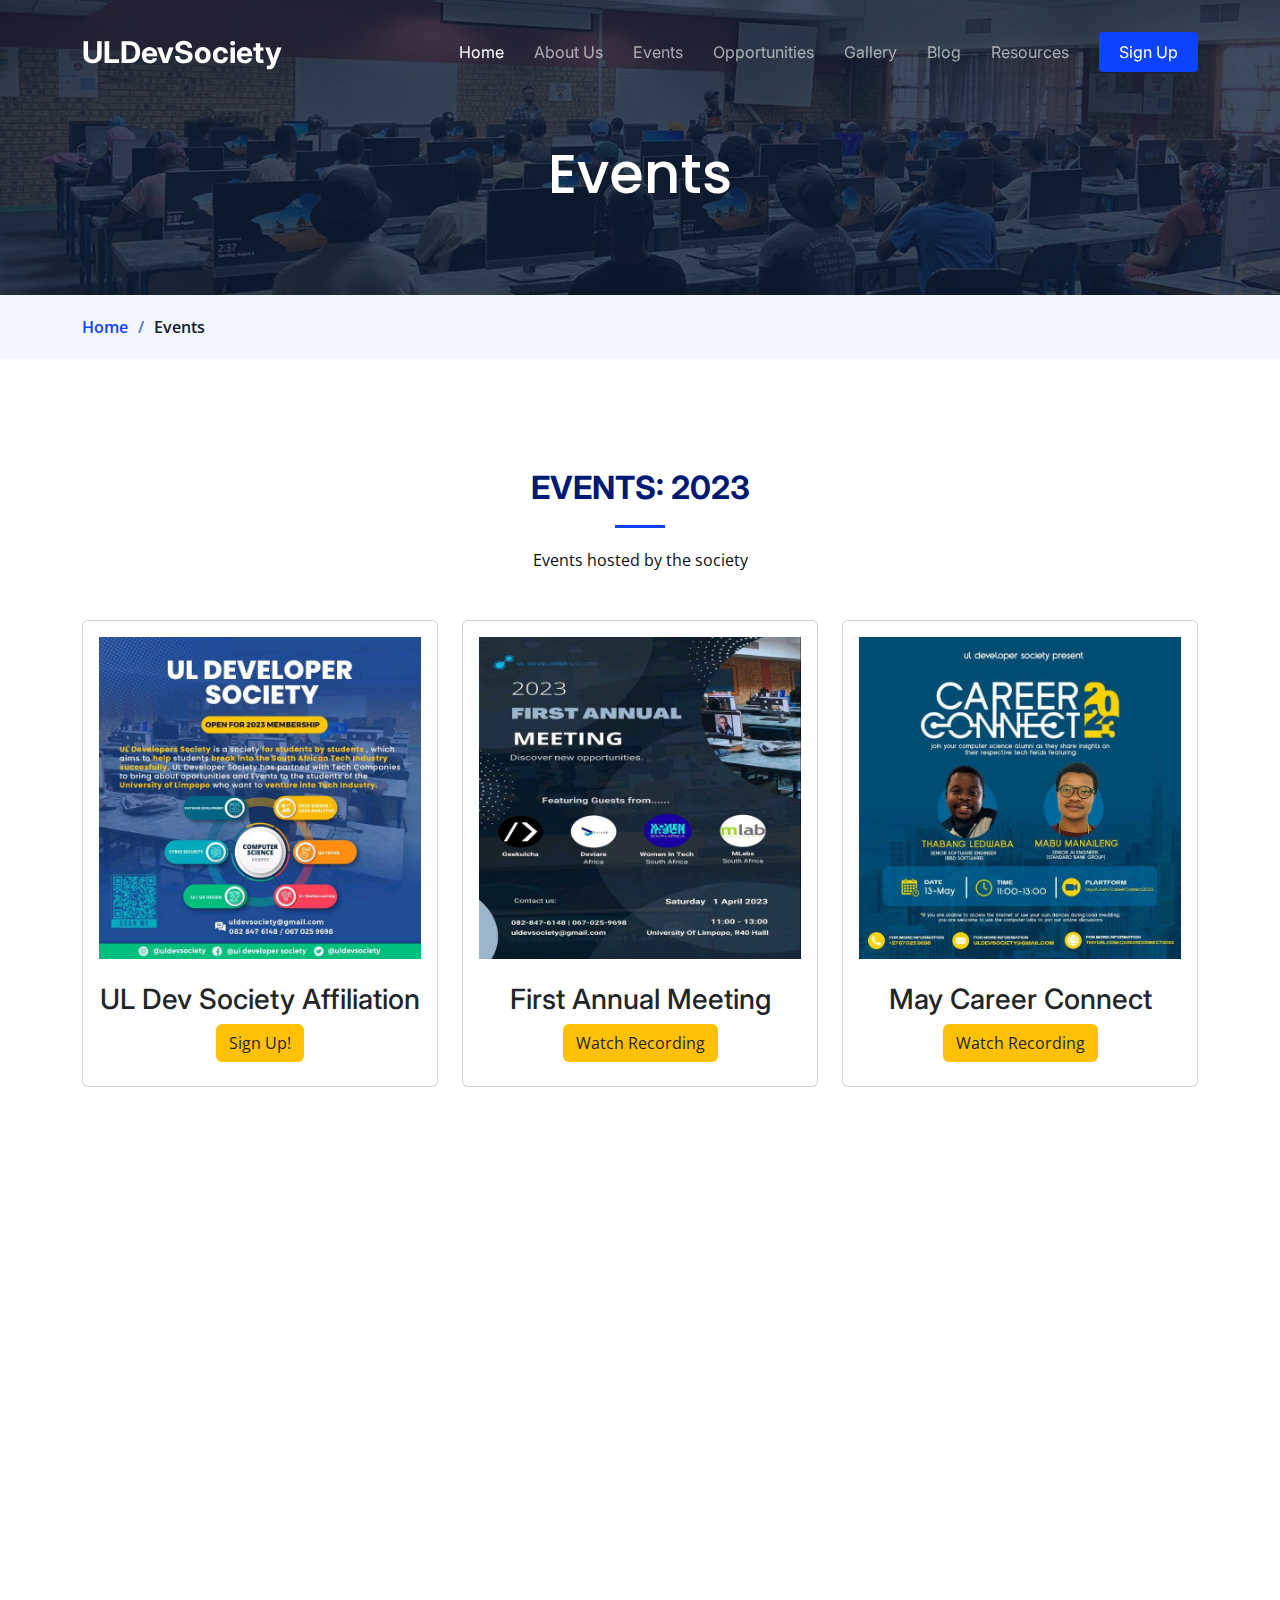
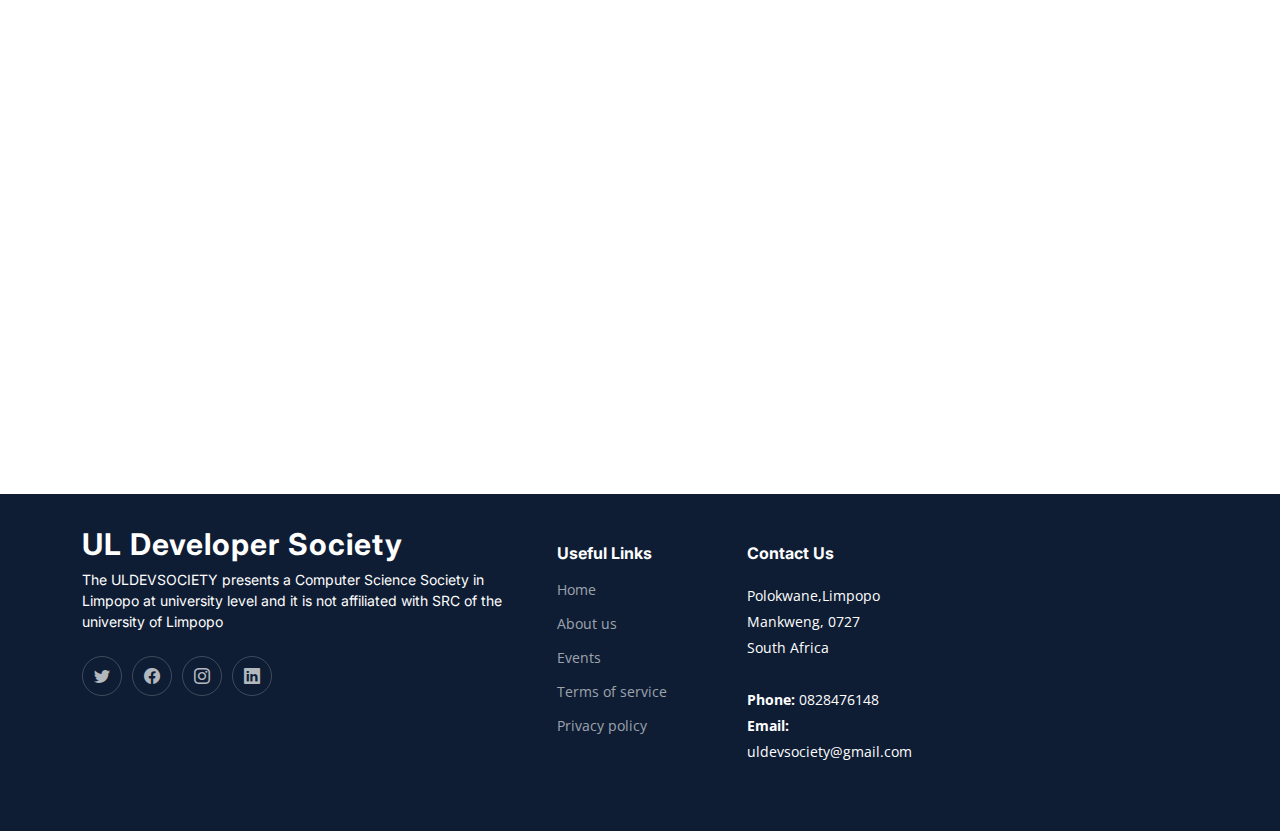
<file: events.html>
<!DOCTYPE html>
<html lang="en">

<head>
  <meta charset="utf-8">
  <meta content="width=device-width, initial-scale=1.0" name="viewport">

  <title>ULDevSociety Bootstrap Template - Events</title>
  <meta content="" name="description">
  <meta content="" name="keywords">

    <!-- Favicons -->
  <link href="/assets/img/pqjXLFYl.ico" rel="icon">
  <link href="/assets/img/pqjXLFYl.ico" rel="apple-touch-icon">

  <!-- Google Fonts -->
  <link rel="preconnect" href="https://fonts.googleapis.com">
  <link rel="preconnect" href="https://fonts.gstatic.com" crossorigin>
  <link href="https://fonts.googleapis.com/css2?family=Open+Sans:ital,wght@0,300;0,400;0,500;0,600;0,700;1,300;1,400;1,600;1,700&family=Poppins:ital,wght@0,300;0,400;0,500;0,600;0,700;1,300;1,400;1,500;1,600;1,700&family=Inter:ital,wght@0,300;0,400;0,500;0,600;0,700;1,300;1,400;1,500;1,600;1,700&display=swap" rel="stylesheet">

  <!-- Vendor CSS Files -->
  <link href="assets/vendor/bootstrap/css/bootstrap.min.css" rel="stylesheet">
  <link href="assets/vendor/bootstrap-icons/bootstrap-icons.css" rel="stylesheet">
  <link href="assets/vendor/fontawesome-free/css/all.min.css" rel="stylesheet">
  <link href="assets/vendor/glightbox/css/glightbox.min.css" rel="stylesheet">
  <link href="assets/vendor/swiper/swiper-bundle.min.css" rel="stylesheet">
  <link href="assets/vendor/aos/aos.css" rel="stylesheet">

  <!-- Template Main CSS File -->
  <link href="assets/css/main.css" rel="stylesheet">

  <!-- =======================================================
  * Template Name: ULDevSociety
  * Updated: May 30 2023 with Bootstrap v5.3.0
  * Template URL: https://bootstrapmade.com/logis-bootstrap-logistics-website-template/
  * Author: BootstrapMade.com
  * License: https://bootstrapmade.com/license/
  ======================================================== -->
</head>

<body>

  <!-- ======= Header ======= -->
  <header id="header" class="header d-flex align-items-center fixed-top">
    <div class="container-fluid container-xl d-flex align-items-center justify-content-between">

      <a href="index.html" class="logo d-flex align-items-center">
        <!-- Uncomment the line below if you also wish to use an image logo -->
        <!-- <img src="assets/img/logo.png" alt=""> -->
        <h1>ULDevSociety</h1>
      </a>

      <i class="mobile-nav-toggle mobile-nav-show bi bi-list"></i>
      <i class="mobile-nav-toggle mobile-nav-hide d-none bi bi-x"></i>
      <nav id="navbar" class="navbar">
        <!-- Pages -->
        <ul>
          <li><a href="index.html" class="active">Home</a></li>
          <li><a href="about.html">About Us</a></li>
          <li><a href="Events.html">Events</a></li>
          <li><a href="opportunities.html">Opportunities</a></li>
          <li><a href="gallery.html">Gallery</a></li>
          <li><a href="blog.html">Blog</a></li>
          <li><a href="resources.html">Resources</a></li>
          <li><a href= "https://forms.gle/sBGfnN8zzrAr3E5K9" class="get-a-quote">Sign Up</a></li>
      </nav><!-- .navbar -->

    </div>
  </header><!-- End Header -->
  <!-- End Header -->

  <main id="main">

    <!-- ======= Breadcrumbs ======= -->
    <div class="breadcrumbs">
      <div class="page-header d-flex align-items-center" style="background-image: url('assets/img/about/page-header.jpeg');">
        <div class="container position-relative">
          <div class="row d-flex justify-content-center">
            <div class="col-lg-6 text-center">
              <h2>Events</h2>
            </div>
          </div>
        </div>
      </div>
      <nav>
        <div class="container">
          <ol>
            <li><a href="index.html">Home</a></li>
            <li>Events</li>
          </ol>
        </div>
      </nav>
    </div><!-- End Breadcrumbs -->

     <!-- portfolio strats -->
      <section id="portfolio" class="portfolio section-padding">
        <div class="container">
            <div class="row">
                <div class="col-md-12">
                    <div class="section-header text-center pb-5">
                        <h2>Events: 2023</h2>
                        <p>Events hosted by the society</p>
                    </div>
                </div>
            </div>
            <div class="row">
                <div class="col-12 col-md-12 col-lg-4">
                    <div class="card text-light text-center bg-white pb-2">
                        <div class="card-body text-dark">
                          <div class="img-area mb-4">
                              <img src="assets/img/events/event1.jpeg" class="img-fluid" alt="">
                          </div>
                            <h3 class="card-title">UL Dev Society Affiliation</h3>
                            <button class="btn bg-warning text-dark">Sign Up!</button>
                        </div>
                    </div>
                </div>
                <div class="col-12 col-md-12 col-lg-4">
                    <div class="card text-light text-center bg-white pb-2">
                        <div class="card-body text-dark">
                          <div class="img-area mb-4">
                              <img src="assets/img/events/event4.jpeg" class="img-fluid" alt="">
                          </div>
                            <h3 class="card-title">First Annual Meeting</h3>
                            <button class="btn bg-warning text-dark">Watch Recording</button>
                        </div>
                    </div>
                </div>
                <div class="col-12 col-md-12 col-lg-4">
                    <div class="card text-light text-center bg-white pb-2">
                        <div class="card-body text-dark">
                          <div class="img-area mb-4">
                              <img src="assets/img/events/event2.jpeg" class="img-fluid" alt="">
                          </div>
                            <h3 class="card-title">May Career Connect</h3>
                            <button class="btn bg-warning text-dark">Watch Recording</button>
                        </div>
                    </div>
                </div>
            </div>
        </div>
      </section>
      <!-- portfolio ends -->    <!-- ======= Events Section ======= -->
    <section id="Events" class="contact">
      <div class="container" data-aos="fade-up">
        <h3>Find us here:</h3>
        <div>
          <iframe style="border:0; width: 100%; height: 340px;" src="https://www.google.com/maps/embed?pb=!1m18!1m12!1m3!1d466867.5257310528!2d29.210699385811594!3d-23.91079569354615!2m3!1f0!2f0!3f0!3m2!1i1024!2i768!4f13.1!3m3!1m2!1s0x1ec6c8fdb773fbe1%3A0xaa4588ea6501ac39!2sUniversity%20of%20Limpopo!5e0!3m2!1sen!2sza!4v1687052359558!5m2!1sen!2sza" frameborder="0" allowfullscreen></iframe>
        </div><!-- End Google Maps -->

        <div class="row gy-4 mt-4">

          <div class="col-lg-4">

            <div class="info-item d-flex">
              <i class="bi bi-geo-alt flex-shrink-0"></i>
              <div>
                <h4>Location:</h4>
                <p>University Road, Polokwane, Mankweng-B 0727</p>
              </div>
            </div><!-- End Info Item -->

            <div class="info-item d-flex">
              <i class="bi bi-envelope flex-shrink-0"></i>
              <div>
                <h4>Email:</h4>
                <p>uldevsociety@gmail.com</p>
              </div>
            </div><!-- End Info Item -->

            <div class="info-item d-flex">
              <i class="bi bi-phone flex-shrink-0"></i>
              <div>
                <h4>Call:</h4>
                <p>082 847 6148</p>
              </div>
            </div><!-- End Info Item -->

          </div>

          <div class="col-lg-8">
            <form action="forms/Events.php" method="post" role="form" class="php-email-form">
              <div class="row">
                <div class="col-md-6 form-group">
                  <input type="text" name="name" class="form-control" id="name" placeholder="Your Name" required>
                </div>
                <div class="col-md-6 form-group mt-3 mt-md-0">
                  <input type="email" class="form-control" name="email" id="email" placeholder="Your Email" required>
                </div>
              </div>
              <div class="form-group mt-3">
                <input type="text" class="form-control" name="subject" id="subject" placeholder="Subject" required>
              </div>
              <div class="form-group mt-3">
                <textarea class="form-control" name="message" rows="5" placeholder="Message" required></textarea>
              </div>
              <div class="my-3">
                <div class="loading">Loading</div>
                <div class="error-message"></div>
                <div class="sent-message">Your message has been sent. Thank you!</div>
              </div>
              <div class="text-center"><button type="submit">Send Message</button></div>
            </form>
          </div><!-- End Events Form -->

        </div>

      </div>
    </section><!-- End Events Section -->

  </main><!-- End #main -->

   <!-- ======= Footer ======= -->
  <footer id="footer" class="footer">

    <div class="container">
      <div class="row gy-4">
        <div class="col-lg-5 col-md-12 footer-info">
          <a href="index.html" class="logo d-flex align-items-center">
            <span>UL Developer Society</span>
          </a>
          <p>The ULDEVSOCIETY presents a Computer Science Society in Limpopo at university level and it is not affiliated with SRC of the university of Limpopo</p>
          <div class="social-links d-flex mt-4">
            <a href="https://twitter.com/ULDevSociety" class="twitter"><i class="bi bi-twitter"></i></a>
            <a href="https://www.facebook.com/ULDevSociety" class="facebook"><i class="bi bi-facebook"></i></a>
            <a href="https://www.instagram.com/ULDevSociety/" class="instagram"><i class="bi bi-instagram"></i></a>
            <a href="https://www.linkedin.com/company/ULDevSociety/" class="linkedin"><i class="bi bi-linkedin"></i></a>
          </div>
        </div>

        <div class="col-lg-2 col-6 footer-links">
          <h4>Useful Links</h4>
          <ul>
            <li><a href="#">Home</a></li>
            <li><a href="#">About us</a></li>
            <li><a href="#">Events</a></li>
            <li><a href="#">Terms of service</a></li>
            <li><a href="#">Privacy policy</a></li>
          </ul>
        </div>

        <div class="col-lg-2 col-6 footer-contact text-center text-md-start">
          <h4>Contact Us</h4>
          <p>
            Polokwane,Limpopo<br>
            Mankweng, 0727<br>
            South Africa <br><br>
            <strong>Phone:</strong> 0828476148<br>
            <strong>Email:</strong> uldevsociety@gmail.com<br>
          </p>

        </div>

      </div>
  </footer><!-- End Footer -->
  <!-- End Footer -->

  <a href="#" class="scroll-top d-flex align-items-center justify-content-center"><i class="bi bi-arrow-up-short"></i></a>

  <div id="preloader"></div>

  <!-- Vendor JS Files -->
  <script src="assets/vendor/bootstrap/js/bootstrap.bundle.min.js"></script>
  <script src="assets/vendor/purecounter/purecounter_vanilla.js"></script>
  <script src="assets/vendor/glightbox/js/glightbox.min.js"></script>
  <script src="assets/vendor/swiper/swiper-bundle.min.js"></script>
  <script src="assets/vendor/aos/aos.js"></script>
  <script src="assets/vendor/php-email-form/validate.js"></script>

  <!-- Template Main JS File -->
  <script src="assets/js/main.js"></script>

</body>

</html>
</file>
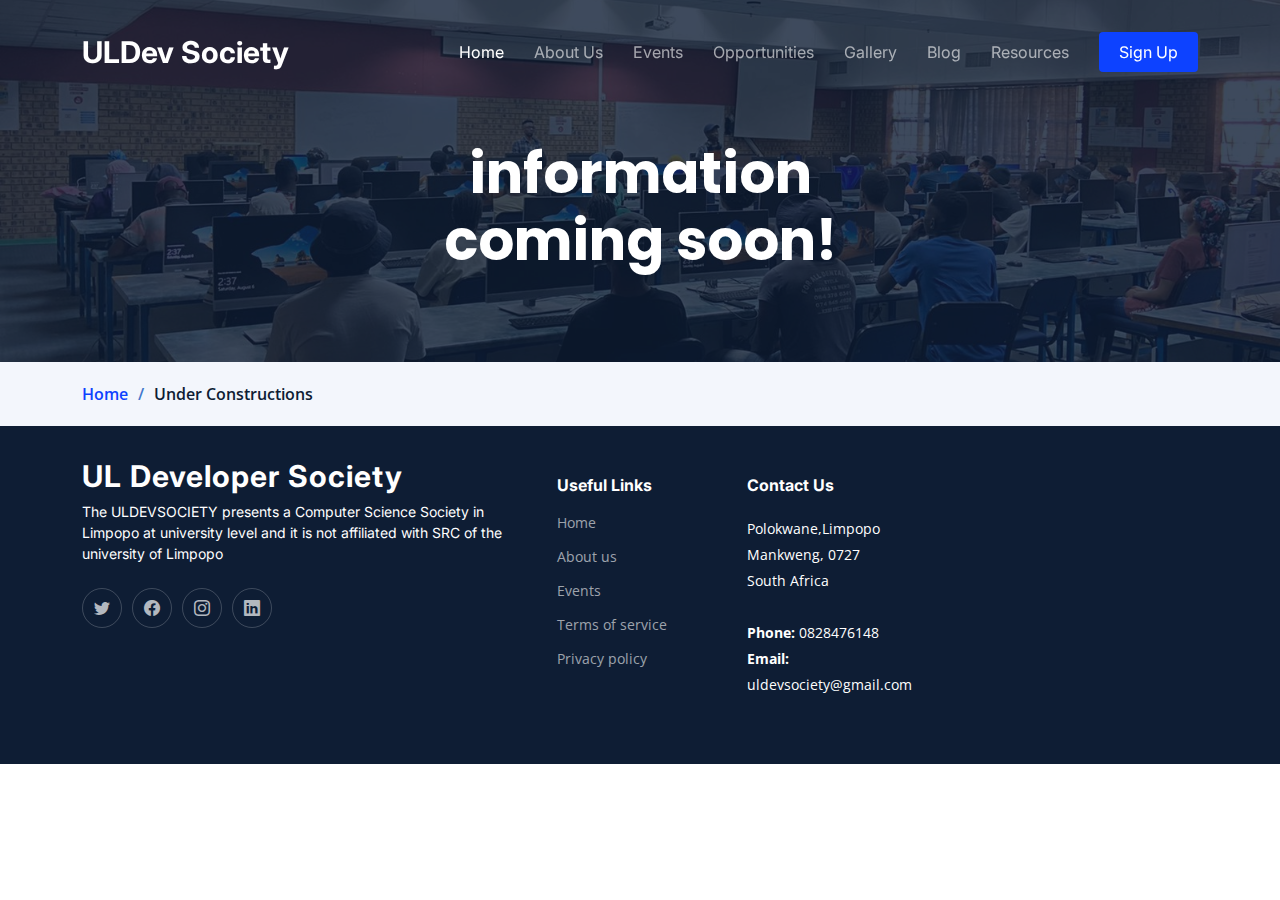
<file: under construction.html>
<!DOCTYPE html>
<html lang="en">

<head>
  <meta charset="utf-8">
  <meta content="width=device-width, initial-scale=1.0" name="viewport">

  <title>ULDev Society Bootstrap Template - Under Constructions</title>
  <meta content="" name="description">
  <meta content="" name="keywords">

  <!-- Favicons -->
  <link href="/assets/img/pqjXLFYl.ico" rel="icon">
  <link href="/assets/img/pqjXLFYl.ico" rel="apple-touch-icon">


  <!-- Google Fonts -->
  <link rel="preconnect" href="https://fonts.googleapis.com">
  <link rel="preconnect" href="https://fonts.gstatic.com" crossorigin>
  <link href="https://fonts.googleapis.com/css2?family=Open+Sans:ital,wght@0,300;0,400;0,500;0,600;0,700;1,300;1,400;1,600;1,700&family=Poppins:ital,wght@0,300;0,400;0,500;0,600;0,700;1,300;1,400;1,500;1,600;1,700&family=Inter:ital,wght@0,300;0,400;0,500;0,600;0,700;1,300;1,400;1,500;1,600;1,700&display=swap" rel="stylesheet">

  <!-- Vendor CSS Files -->
  <link href="assets/vendor/bootstrap/css/bootstrap.min.css" rel="stylesheet">
  <link href="assets/vendor/bootstrap-icons/bootstrap-icons.css" rel="stylesheet">
  <link href="assets/vendor/fontawesome-free/css/all.min.css" rel="stylesheet">
  <link href="assets/vendor/glightbox/css/glightbox.min.css" rel="stylesheet">
  <link href="assets/vendor/swiper/swiper-bundle.min.css" rel="stylesheet">
  <link href="assets/vendor/aos/aos.css" rel="stylesheet">

  <!-- Template Main CSS File -->
  <link href="assets/css/main.css" rel="stylesheet">

  <!-- =======================================================
  * Template Name: ULDev Society
  * Updated: May 30 2023 with Bootstrap v5.3.0
  * Template URL: https://bootstrapmade.com/logis-bootstrap-logistics-website-template/
  * Author: BootstrapMade.com
  * License: https://bootstrapmade.com/license/
  ======================================================== -->
</head>

<body>

  <!-- ======= Header ======= -->
  <header id="header" class="header d-flex align-items-center fixed-top">
    <div class="container-fluid container-xl d-flex align-items-center justify-content-between">

      <a href="index.html" class="logo d-flex align-items-center">
        <!-- Uncomment the line below if you also wish to use an image logo -->
        <!-- <img src="assets/img/logo.png" alt=""> -->
        <h1>ULDev Society</h1>
      </a>

      <i class="mobile-nav-toggle mobile-nav-show bi bi-list"></i>
      <i class="mobile-nav-toggle mobile-nav-hide d-none bi bi-x"></i>
      <nav id="navbar" class="navbar">
        <!-- Pages -->
        <ul>
          <li><a href="index.html" class="active">Home</a></li>
          <li><a href="about.html">About Us</a></li>
          <li><a href="events.html">Events</a></li>
          <li><a href="under construction.html">Opportunities</a></li>
          <li><a href="under construction.html">Gallery</a></li>
          <li><a href="under construction.html">Blog</a></li>
          <li><a href="under construction.html">Resources</a></li>
          <li><a href= "https://forms.gle/sBGfnN8zzrAr3E5K9" class="get-a-quote">Sign Up</a></li>
        </ul>
      </nav><!-- .navbar -->

    </div>
  </header><!-- End Header -->
  <!-- End Header -->

  <main id="main">

    <!-- ======= Breadcrumbs ======= -->
    <div class="breadcrumbs">
      <div class="page-header d-flex align-items-center" style="background-image: url('assets/img/about/page-header.jpeg');">
        <div class="container position-relative">
          <div class="row d-flex justify-content-center">
            <div class="col-lg-6 text-center">
              <h2><b>information coming soon!</b></h2>
            </div>
          </div>
        </div>
      </div>
      <nav>
        <div class="container">
          <ol>
            <li><a href="index.html">Home</a></li>
            <li>Under Constructions</li>
          </ol>
        </div>
      </nav>
    </div><!-- End Breadcrumbs -->

  </main><!-- End #main -->

  <!-- ======= Footer ======= -->
  <footer id="footer" class="footer">

    <div class="container">
      <div class="row gy-4">
        <div class="col-lg-5 col-md-12 footer-info">
          <a href="index.html" class="logo d-flex align-items-center">
            <span>UL Developer Society</span>
          </a>
          <p>The ULDEVSOCIETY presents a Computer Science Society in Limpopo at university level and it is not affiliated with SRC of the university of Limpopo</p>
          <div class="social-links d-flex mt-4">
            <a href="https://twitter.com/ULDevSociety" class="twitter"><i class="bi bi-twitter"></i></a>
            <a href="https://www.facebook.com/ULDevSociety" class="facebook"><i class="bi bi-facebook"></i></a>
            <a href="https://www.instagram.com/ULDevSociety/" class="instagram"><i class="bi bi-instagram"></i></a>
            <a href="https://www.linkedin.com/company/ULDevSociety/" class="linkedin"><i class="bi bi-linkedin"></i></a>
          </div>
        </div>

        <div class="col-lg-2 col-6 footer-links">
          <h4>Useful Links</h4>
          <ul>
            <li><a href="#">Home</a></li>
            <li><a href="#">About us</a></li>
            <li><a href="#">Events</a></li>
            <li><a href="#">Terms of service</a></li>
            <li><a href="#">Privacy policy</a></li>
          </ul>
        </div>

        <div class="col-lg-2 col-6 footer-contact text-center text-md-start">
          <h4>Contact Us</h4>
          <p>
            Polokwane,Limpopo<br>
            Mankweng, 0727<br>
            South Africa <br><br>
            <strong>Phone:</strong> 0828476148<br>
            <strong>Email:</strong> uldevsociety@gmail.com<br>
          </p>

        </div>

      </div>
  </footer><!-- End Footer -->

  <a href="#" class="scroll-top d-flex align-items-center justify-content-center"><i class="bi bi-arrow-up-short"></i></a>

  <div id="preloader"></div>

  <!-- Vendor JS Files -->
  <script src="assets/vendor/bootstrap/js/bootstrap.bundle.min.js"></script>
  <script src="assets/vendor/purecounter/purecounter_vanilla.js"></script>
  <script src="assets/vendor/glightbox/js/glightbox.min.js"></script>
  <script src="assets/vendor/swiper/swiper-bundle.min.js"></script>
  <script src="assets/vendor/aos/aos.js"></script>
  <script src="assets/vendor/php-email-form/validate.js"></script>

  <!-- Template Main JS File -->
  <script src="assets/js/main.js"></script>

</body>

</html>
</file>
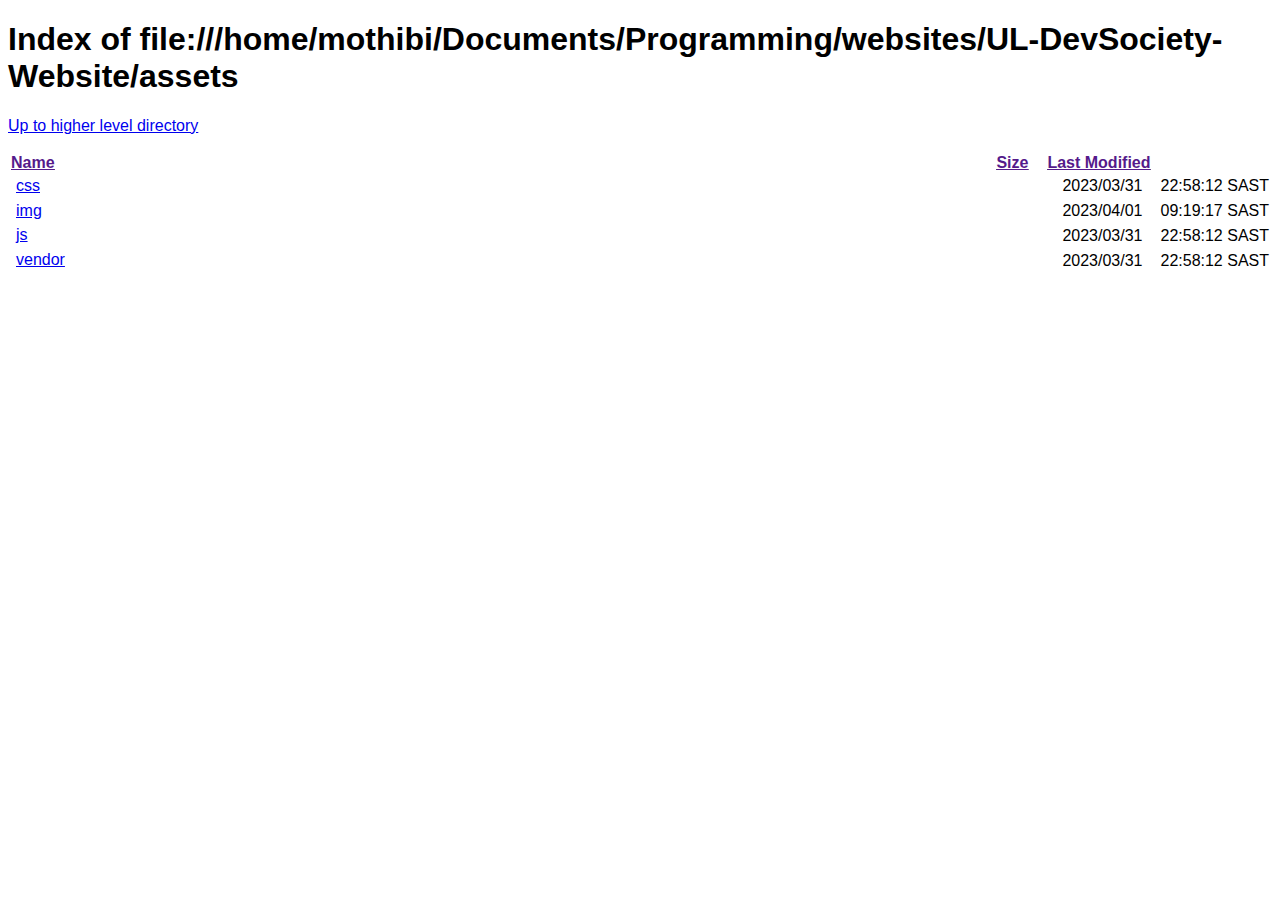
<file: assets/img/icons/Index of file ___home_mothibi_Documents_Programming_websites_UL-DevSociety-Website_assets.html>
<!DOCTYPE html>
<html><head>
<meta http-equiv="content-type" content="text/html; charset=UTF-8">
<meta charset="UTF-8">
<style type="text/css">
:root {
  font-family: sans-serif;
}
img {
  border: 0;
}
th {
  text-align: start;
  white-space: nowrap;
}
th > a {
  color: inherit;
}
table[order] > thead > tr > th {
  cursor: pointer;
}
table[order] > thead > tr > th::after {
  display: none;
  width: .8em;
  margin-inline-end: -.8em;
  text-align: end;
}
table[order="asc"] > thead > tr > th::after {
  content: "\2193"; /* DOWNWARDS ARROW (U+2193) */
}
table[order="desc"] > thead > tr > th::after {
  content: "\2191"; /* UPWARDS ARROW (U+2191) */
}
table[order][order-by="0"] > thead > tr > th:first-child > a ,
table[order][order-by="1"] > thead > tr > th:first-child + th > a ,
table[order][order-by="2"] > thead > tr > th:first-child + th + th > a {
  text-decoration: underline;
}
table[order][order-by="0"] > thead > tr > th:first-child::after ,
table[order][order-by="1"] > thead > tr > th:first-child + th::after ,
table[order][order-by="2"] > thead > tr > th:first-child + th + th::after {
  display: inline-block;
}
table.remove-hidden > tbody > tr.hidden-object {
  display: none;
}
td {
  white-space: nowrap;
}
table.ellipsis {
  width: 100%;
  table-layout: fixed;
  border-spacing: 0;
}
table.ellipsis > tbody > tr > td {
  overflow: hidden;
  text-overflow: ellipsis;
}
/* name */
/* name */
th:first-child {
  padding-inline-end: 2em;
}
/* size */
th:first-child + th {
  padding-inline-end: 1em;
}
td:first-child + td {
  text-align: end;
  padding-inline-end: 1em;
}
/* date */
td:first-child + td + td {
  padding-inline-start: 1em;
  padding-inline-end: .5em;
}
/* time */
td:first-child + td + td + td {
  padding-inline-start: .5em;
}
.symlink {
  font-style: italic;
}
.dir ,
.symlink ,
.file {
  margin-inline-start: 20px;
}
.dir::before ,
.file > img {
  margin-inline-end: 4px;
  margin-inline-start: -20px;
  max-width: 16px;
  max-height: 16px;
  vertical-align: middle;
}
.dir::before {
  content: url(resource://content-accessible/html/folder.png);
}
</style>
<link rel="stylesheet" media="screen, projection" type="text/css" href="chrome://global/skin/dirListing/dirListing.css">
<script type="application/javascript">
'use strict';
var gTable, gOrderBy, gTBody, gRows, gUI_showHidden;
document.addEventListener("DOMContentLoaded", function() {
  gTable = document.getElementsByTagName("table")[0];
  gTBody = gTable.tBodies[0];
  if (gTBody.rows.length < 2)
    return;
  gUI_showHidden = document.getElementById("UI_showHidden");
  var headCells = gTable.tHead.rows[0].cells,
      hiddenObjects = false;
  function rowAction(i) {
    return function(event) {
      event.preventDefault();
      orderBy(i);
    }
  }
  for (var i = headCells.length - 1; i >= 0; i--) {
    var anchor = document.createElement("a");
    anchor.href = "";
    anchor.appendChild(headCells[i].firstChild);
    headCells[i].appendChild(anchor);
    headCells[i].addEventListener("click", rowAction(i), true);
  }
  if (gUI_showHidden) {
    gRows = Array.from(gTBody.rows);
    hiddenObjects = gRows.some(row => row.className == "hidden-object");
  }
  gTable.setAttribute("order", "");
  if (hiddenObjects) {
    gUI_showHidden.style.display = "block";
    updateHidden();
  }
}, "false");
function compareRows(rowA, rowB) {
  var a = rowA.cells[gOrderBy].getAttribute("sortable-data") || "";
  var b = rowB.cells[gOrderBy].getAttribute("sortable-data") || "";
  var intA = +a;
  var intB = +b;
  if (a == intA && b == intB) {
    a = intA;
    b = intB;
  } else {
    a = a.toLowerCase();
    b = b.toLowerCase();
  }
  if (a < b)
    return -1;
  if (a > b)
    return 1;
  return 0;
}
function orderBy(column) {
  if (!gRows)
    gRows = Array.from(gTBody.rows);
  var order;
  if (gOrderBy == column) {
    order = gTable.getAttribute("order") == "asc" ? "desc" : "asc";
  } else {
    order = "asc";
    gOrderBy = column;
    gTable.setAttribute("order-by", column);
    gRows.sort(compareRows);
  }
  gTable.removeChild(gTBody);
  gTable.setAttribute("order", order);
  if (order == "asc")
    for (var i = 0; i < gRows.length; i++)
      gTBody.appendChild(gRows[i]);
  else
    for (var i = gRows.length - 1; i >= 0; i--)
      gTBody.appendChild(gRows[i]);
  gTable.appendChild(gTBody);
}
function updateHidden() {
  gTable.className = gUI_showHidden.getElementsByTagName("input")[0].checked ?
                     "" :
                     "remove-hidden";
}
</script>
<link rel="icon" type="image/png" href="[data-uri]%2F9hAAAAGXRFWHRTb2Z0d2FyZQBBZG9iZSBJbWFnZVJlYWR5ccllPAAAAjFJREFUeNqsU8uOElEQPffR3XQ3ONASdBJCSBxHos5%2B3Bg3rvkCv8PElS78gPkO%2FATjQoUdO2ftrJiRh6aneTb9sOpC4weMN6lcuFV16pxDIfI8x12OYIDhcPiu2Wx%2B%2FHF5CW1Z6Jyegt%2FTNEWSJIjjGFEUIQxDrFYrWFSzXC4%2FdLvd95pRKpXKy%2BpRFZ7nwaWo1%2BsGnQG2260BKJfLKJVKGI1GEEJw7ateryd0v993W63WEwjgxfn5obGYzgCbzcaEbdsIggDj8Riu6z6iUk9SYZMSx8W0LMsM%2FSKK75xnJlIq80anQXdbEp0OhcPJ0eiaJnGRMEyyPDsAKKUM9clkYoDo3SZJzzSdp0VSKYmfV1co%2Bz580kw5KDIM8RbRfEnUf1HzxtQyMAGcaGruTKczMzEIaqhKifV6jd%2BzGQQB5llunF%2FM52BizC2K5sYPYvZcu653tjOM9O93wnYc08gmkgg4VAxixfqFUJT36AYBZGd6PJkFCZnnlBxMp38gqIgLpZB0y4Nph18lyWh5FFbrOSxbl3V4G%2BVB7T4ajYYxTyuLtO%2BCvWGgJE1Mc7JNsJEhvgw%2FQV4fo%2F24nbEsX2u1d5sVyn8sJO0ZAQiIYnFh%2BxrfLz%2Fj29cBS%2FO14zg3i8XigW3ZkErDtmKoeM%2BAJGRMnXeEPGKf0nCD1ydvkDzU9Jbc6OpR7WIw6L8lQ%2B4pQ1%2FlPF0RGM9Ns91Wmptk0GfB4EJkt77vXYj%2F8m%2B8y%2FkrwABHbz2H9V68DQAAAABJRU5ErkJggg%3D%3D">
<title>Index of file:///home/mothibi/Documents/Programming/websites/UL-DevSociety-Website/assets</title>
<!-- base href="file:///home/mothibi/Documents/Programming/websites/UL-DevSociety-Website/assets/" -->
</head>
<body dir="ltr">
<h1>Index of file:///home/mothibi/Documents/Programming/websites/UL-DevSociety-Website/assets</h1>
<p id="UI_goUp"><a class="up" href="file:///home/mothibi/Documents/Programming/websites/UL-DevSociety-Website/">Up to higher level directory</a></p>
<p id="UI_showHidden" style="display:none"><label><input type="checkbox" checked="checked" onchange="updateHidden()">Show hidden objects</label></p>
<table order="">
 <thead>
  <tr>
   <th><a href="">Name</a></th>
   <th><a href="">Size</a></th>
   <th colspan="2"><a href="">Last Modified</a></th>
  </tr>
 </thead>
 <tbody>
<tr>
 <td sortable-data="1css"><table class="ellipsis"><tbody><tr><td><a class="dir" href="file:///home/mothibi/Documents/Programming/websites/UL-DevSociety-Website/assets/css/">css</a></td></tr></tbody></table></td>
 <td></td>
 <td sortable-data="1680296292000000">2023/03/31</td>
 <td>22:58:12 SAST</td>
</tr><tr>
 <td sortable-data="1img"><table class="ellipsis"><tbody><tr><td><a class="dir" href="file:///home/mothibi/Documents/Programming/websites/UL-DevSociety-Website/assets/img/">img</a></td></tr></tbody></table></td>
 <td></td>
 <td sortable-data="1680333557000000">2023/04/01</td>
 <td>09:19:17 SAST</td>
</tr><tr>
 <td sortable-data="1js"><table class="ellipsis"><tbody><tr><td><a class="dir" href="file:///home/mothibi/Documents/Programming/websites/UL-DevSociety-Website/assets/js/">js</a></td></tr></tbody></table></td>
 <td></td>
 <td sortable-data="1680296292000000">2023/03/31</td>
 <td>22:58:12 SAST</td>
</tr><tr>
 <td sortable-data="1vendor"><table class="ellipsis"><tbody><tr><td><a class="dir" href="file:///home/mothibi/Documents/Programming/websites/UL-DevSociety-Website/assets/vendor/">vendor</a></td></tr></tbody></table></td>
 <td></td>
 <td sortable-data="1680296292000000">2023/03/31</td>
 <td>22:58:12 SAST</td>
</tr></tbody></table>
</body></html>
</file>
<file: assets/css/main.css>
/**
* Template Name: Logis
* Updated: Mar 10 2023 with Bootstrap v5.2.3
* Template URL: https://bootstrapmade.com/logis-bootstrap-logistics-website-template/
* Author: BootstrapMade.com
* License: https://bootstrapmade.com/license/
*/

/*--------------------------------------------------------------
# Set main reusable colors and fonts using CSS variables
# Learn more about CSS variables at https://developer.mozilla.org/en-US/docs/Web/CSS/Using_CSS_custom_properties
--------------------------------------------------------------*/
/* Fonts */
:root {
  --font-default: "Open Sans", system-ui, -apple-system, "Segoe UI", Roboto, "Helvetica Neue", Arial, "Noto Sans", "Liberation Sans", sans-serif, "Apple Color Emoji", "Segoe UI Emoji", "Segoe UI Symbol", "Noto Color Emoji";
  --font-primary: "Inter", sans-serif;
  --font-secondary: "Poppins", sans-serif;
}

/* Colors */
:root {
  --color-default: #0a0d13;
  --color-primary: #0d42ff;
  --color-secondary: #0e1d34;
}

/* Smooth scroll behavior */
:root {
  scroll-behavior: smooth;
}

/*--------------------------------------------------------------
# General
--------------------------------------------------------------*/
body {
  font-family: var(--font-default);
  color: var(--color-default);
}

a {
  color: var(--color-primary);
  text-decoration: none;
}

a:hover {
  color: #406aff;
  text-decoration: none;
}

h1,
h2,
h3,
h4,
h5,
h6 {
  font-family: var(--font-primary);
}

/*--------------------------------------------------------------
# Sections & Section Header
--------------------------------------------------------------*/
section {
  padding: 80px 0;
  overflow: hidden;
}

.section-header {
  text-align: center;
  padding: 30px 0;
  position: relative;
}

.section-header h2 {
  font-size: 32px;
  font-weight: 700;
  text-transform: uppercase;
  margin-bottom: 20px;
  padding-bottom: 0;
  color: #001973;
  position: relative;
  z-index: 2;
  margin-bottom: 20px;
  padding-bottom: 20px;
  position: relative;
}

.section-header h2:after {
  content: "";
  position: absolute;
  display: block;
  width: 50px;
  height: 3px;
  background: var(--color-primary);
  left: 0;
  right: 0;
  bottom: 0;
  margin: auto;
}

.section-header span {
  position: absolute;
  top: 46px;
  color: rgba(14, 29, 52, 0.06);
  left: 0;
  right: 0;
  z-index: 1;
  font-weight: 700;
  font-size: 56px;
  text-transform: uppercase;
  line-height: 0;
}

.section-header p {
  margin-bottom: 0;
  position: relative;
  z-index: 2;
}

@media (max-width: 640px) {
  .section-header h2 {
    font-size: 28px;
    margin-bottom: 15px;
  }

  .section-header span {
    font-size: 38px;
  }
}

/*--------------------------------------------------------------
# Breadcrumbs
--------------------------------------------------------------*/
.breadcrumbs .page-header {
  padding: 140px 0 80px 0;
  position: relative;
  background-size: cover;
  background-position: center;
  background-repeat: no-repeat;
}

.breadcrumbs .page-header:before {
  content: "";
  background-color: rgba(14, 29, 52, 0.8);
  position: absolute;
  inset: 0;
}

.breadcrumbs .page-header h2 {
  font-size: 56px;
  font-weight: 500;
  color: #fff;
  font-family: var(--font-secondary);
}

.breadcrumbs .page-header p {
  color: rgba(255, 255, 255, 0.8);
}

.breadcrumbs nav {
  background-color: #f3f6fc;
  padding: 20px 0;
}

.breadcrumbs nav ol {
  display: flex;
  flex-wrap: wrap;
  list-style: none;
  margin: 0;
  padding: 0;
  font-size: 16px;
  font-weight: 600;
  color: var(--color-secondary);
}

.breadcrumbs nav ol a {
  color: var(--color-primary);
  transition: 0.3s;
}

.breadcrumbs nav ol a:hover {
  text-decoration: underline;
}

.breadcrumbs nav ol li+li {
  padding-left: 10px;
}

.breadcrumbs nav ol li+li::before {
  display: inline-block;
  padding-right: 10px;
  color: #4278cc;
  content: "/";
}

/*--------------------------------------------------------------
# Scroll top button
--------------------------------------------------------------*/
.scroll-top {
  position: fixed;
  visibility: hidden;
  opacity: 0;
  right: 15px;
  bottom: 15px;
  z-index: 99999;
  background: var(--color-primary);
  width: 40px;
  height: 40px;
  border-radius: 4px;
  transition: all 0.4s;
}

.scroll-top i {
  font-size: 24px;
  color: #fff;
  line-height: 0;
}

.scroll-top:hover {
  background: rgba(13, 66, 255, 0.8);
  color: #fff;
}

.scroll-top.active {
  visibility: visible;
  opacity: 1;
}

/*--------------------------------------------------------------
# Preloader
--------------------------------------------------------------*/
#preloader {
  position: fixed;
  inset: 0;
  z-index: 9999;
  overflow: hidden;
  background: #fff;
  transition: all 0.6s ease-out;
  width: 100%;
  height: 100vh;
}

#preloader:before,
#preloader:after {
  content: "";
  position: absolute;
  border: 4px solid var(--color-primary);
  border-radius: 50%;
  animation: animate-preloader 2s cubic-bezier(0, 0.2, 0.8, 1) infinite;
}

#preloader:after {
  animation-delay: -0.5s;
}

@keyframes animate-preloader {
  0% {
    width: 10px;
    height: 10px;
    top: calc(50% - 5px);
    left: calc(50% - 5px);
    opacity: 1;
  }

  100% {
    width: 72px;
    height: 72px;
    top: calc(50% - 36px);
    left: calc(50% - 36px);
    opacity: 0;
  }
}

/*--------------------------------------------------------------
# Disable aos animation delay on mobile devices
--------------------------------------------------------------*/
@media screen and (max-width: 768px) {
  [data-aos-delay] {
    transition-delay: 0 !important;
  }
}

/*--------------------------------------------------------------
# Header
--------------------------------------------------------------*/
.header {
  transition: all 0.5s;
  z-index: 997;
  padding: 30px 0;
}

.header.sticked {
  background: rgba(14, 29, 52, 0.9);
  padding: 15px 0;
  box-shadow: 0px 2px 20px rgba(14, 29, 52, 0.1);
}

.header .logo img {
  max-height: 40px;
  margin-right: 6px;
}

.header .logo h1 {
  font-size: 30px;
  margin: 0;
  font-weight: 700;
  color: #fff;
  font-family: var(--font-primary);
}

/*--------------------------------------------------------------
# Desktop Navigation
--------------------------------------------------------------*/
@media (min-width: 1280px) {
  .navbar {
    padding: 0;
  }

  .navbar ul {
    margin: 0;
    padding: 0;
    display: flex;
    list-style: none;
    align-items: center;
  }

  .navbar li {
    position: relative;
  }

  .navbar a,
  .navbar a:focus {
    display: flex;
    align-items: center;
    justify-content: space-between;
    padding: 10px 0 10px 30px;
    font-family: var(--font-primary);
    font-size: 16px;
    font-weight: 400;
    color: rgba(255, 255, 255, 0.6);
    white-space: nowrap;
    transition: 0.3s;
  }

  .navbar a i,
  .navbar a:focus i {
    font-size: 12px;
    line-height: 0;
    margin-left: 5px;
  }

  .navbar a:hover,
  .navbar .active,
  .navbar .active:focus,
  .navbar li:hover>a {
    color: #fff;
  }

  .navbar .get-a-quote,
  .navbar .get-a-quote:focus {
    background: var(--color-primary);
    padding: 8px 20px;
    margin-left: 30px;
    border-radius: 4px;
    color: #fff;
  }

  .navbar .get-a-quote:hover,
  .navbar .get-a-quote:focus:hover {
    color: #fff;
    background: #2756ff;
  }

  .navbar .dropdown ul {
    display: block;
    position: absolute;
    left: 14px;
    top: calc(100% + 30px);
    margin: 0;
    padding: 10px 0;
    z-index: 99;
    opacity: 0;
    visibility: hidden;
    background: #fff;
    box-shadow: 0px 0px 30px rgba(127, 137, 161, 0.25);
    transition: 0.3s;
    border-radius: 4px;
  }

  .navbar .dropdown ul li {
    min-width: 200px;
  }

  .navbar .dropdown ul a {
    padding: 10px 20px;
    font-size: 15px;
    text-transform: none;
    font-weight: 400;
    color: var(--color-secondary);
  }

  .navbar .dropdown ul a i {
    font-size: 12px;
  }

  .navbar .dropdown ul a:hover,
  .navbar .dropdown ul .active:hover,
  .navbar .dropdown ul li:hover>a {
    color: var(--color-primary);
  }

  .navbar .dropdown:hover>ul {
    opacity: 1;
    top: 100%;
    visibility: visible;
  }

  .navbar .dropdown .dropdown ul {
    top: 0;
    left: calc(100% - 30px);
    visibility: hidden;
  }

  .navbar .dropdown .dropdown:hover>ul {
    opacity: 1;
    top: 0;
    left: 100%;
    visibility: visible;
  }
}

@media (min-width: 1280px) and (max-width: 1366px) {
  .navbar .dropdown .dropdown ul {
    left: -90%;
  }

  .navbar .dropdown .dropdown:hover>ul {
    left: -100%;
  }
}

@media (min-width: 1280px) {

  .mobile-nav-show,
  .mobile-nav-hide {
    display: none;
  }
}

/*--------------------------------------------------------------
# Mobile Navigation
--------------------------------------------------------------*/
@media (max-width: 1279px) {
  .navbar {
    position: fixed;
    top: 0;
    right: -100%;
    width: 100%;
    max-width: 400px;
    bottom: 0;
    transition: 0.3s;
    z-index: 9997;
  }

  .navbar ul {
    position: absolute;
    inset: 0;
    padding: 50px 0 10px 0;
    margin: 0;
    background: rgba(14, 29, 52, 0.9);
    overflow-y: auto;
    transition: 0.3s;
    z-index: 9998;
  }

  .navbar a,
  .navbar a:focus {
    display: flex;
    align-items: center;
    justify-content: space-between;
    padding: 12px 20px;
    font-family: var(--font-primary);
    font-size: 16px;
    font-weight: 500;
    color: rgba(255, 255, 255, 0.7);
    white-space: nowrap;
    transition: 0.3s;
  }

  .navbar a i,
  .navbar a:focus i {
    font-size: 12px;
    line-height: 0;
    margin-left: 5px;
  }

  .navbar a:hover,
  .navbar .active,
  .navbar .active:focus,
  .navbar li:hover>a {
    color: #fff;
  }

  .navbar .get-a-quote,
  .navbar .get-a-quote:focus {
    background: var(--color-primary);
    padding: 8px 20px;
    border-radius: 4px;
    margin: 15px;
    color: #fff;
  }

  .navbar .get-a-quote:hover,
  .navbar .get-a-quote:focus:hover {
    color: #fff;
    background: rgba(13, 66, 255, 0.8);
  }

  .navbar .dropdown ul,
  .navbar .dropdown .dropdown ul {
    position: static;
    display: none;
    padding: 10px 0;
    margin: 10px 20px;
    transition: all 0.5s ease-in-out;
    border: 1px solid #19335c;
  }

  .navbar .dropdown>.dropdown-active,
  .navbar .dropdown .dropdown>.dropdown-active {
    display: block;
  }

  .mobile-nav-show {
    color: #fff;
    font-size: 28px;
    cursor: pointer;
    line-height: 0;
    transition: 0.5s;
    z-index: 9999;
    margin-right: 10px;
  }

  .mobile-nav-hide {
    color: #fff;
    font-size: 32px;
    cursor: pointer;
    line-height: 0;
    transition: 0.5s;
    position: fixed;
    right: 20px;
    top: 20px;
    z-index: 9999;
  }

  .mobile-nav-active {
    overflow: hidden;
  }

  .mobile-nav-active .navbar {
    right: 0;
  }

  .mobile-nav-active .navbar:before {
    content: "";
    position: fixed;
    inset: 0;
    background: rgba(14, 29, 52, 0.8);
    z-index: 9996;
  }
}

/*--------------------------------------------------------------
# Featured Services Section
--------------------------------------------------------------*/
.featured-services .service-item {
  position: relative;
  height: 100%;
  margin-bottom: 20px;
}

.featured-services .service-item .icon {
  margin-right: 20px;
}

.featured-services .service-item .icon i {
  color: #001f8d;
  font-size: 48px;
  transition: 0.3s;
}

.featured-services .service-item:hover .icon {
  background: #fff;
}

.featured-services .service-item:hover .icon i {
  color: var(--color-primary);
}

.featured-services .service-item .title {
  font-weight: 700;
  margin-bottom: 10px;
  font-size: 20px;
  color: var(--color-secondary);
  transition: 0.3s;
}

.featured-services .service-item .description {
  font-size: 15px;
  color: #132848;
  margin-bottom: 10px;
}

.featured-services .service-item .readmore {
  display: flex;
  align-items: center;
  color: var(--color-secondary);
  transition: 0.3s;
  font-weight: 700;
  font-size: 14px;
}

.featured-services .service-item .readmore i {
  margin-left: 8px;
}

.featured-services .service-item:hover .title,
.featured-services .service-item:hover .readmore,
.featured-services .service-item:hover .icon i {
  color: var(--color-primary);
}

/*--------------------------------------------------------------
# About Us Section
--------------------------------------------------------------*/
.about .content h3 {
  font-weight: 700;
  font-size: 32px;
  font-family: var(--font-secondary);
  color: #001f8d;
}

.about .content ul {
  list-style: none;
  padding: 0;
}

.about .content ul li {
  display: flex;
  align-items: flex-start;
  margin-top: 40px;
}

.about .content ul i {
  flex-shrink: 0;
  font-size: 48px;
  color: var(--color-primary);
  margin-right: 20px;
  line-height: 0;
}

.about .content ul h5 {
  font-size: 18px;
  font-weight: 700;
  color: #19335c;
}

.about .content ul p {
  font-size: 15px;
}

.about .content p:last-child {
  margin-bottom: 0;
}

.about .play-btn {
  width: 94px;
  height: 94px;
  background: radial-gradient(var(--color-primary) 50%, rgba(13, 66, 255, 0.4) 52%);
  border-radius: 50%;
  display: block;
  position: absolute;
  left: calc(50% - 47px);
  top: calc(50% - 47px);
  overflow: hidden;
}

.about .play-btn:before {
  content: "";
  position: absolute;
  width: 120px;
  height: 120px;
  animation-delay: 0s;
  animation: pulsate-btn 2s;
  animation-direction: forwards;
  animation-iteration-count: infinite;
  animation-timing-function: steps;
  opacity: 1;
  border-radius: 50%;
  border: 5px solid rgba(13, 66, 255, 0.7);
  top: -15%;
  left: -15%;
  background: rgba(198, 16, 0, 0);
}

.about .play-btn:after {
  content: "";
  position: absolute;
  left: 50%;
  top: 50%;
  transform: translateX(-40%) translateY(-50%);
  width: 0;
  height: 0;
  border-top: 10px solid transparent;
  border-bottom: 10px solid transparent;
  border-left: 15px solid #fff;
  z-index: 100;
  transition: all 400ms cubic-bezier(0.55, 0.055, 0.675, 0.19);
}

.about .play-btn:hover:before {
  content: "";
  position: absolute;
  left: 50%;
  top: 50%;
  transform: translateX(-40%) translateY(-50%);
  width: 0;
  height: 0;
  border: none;
  border-top: 10px solid transparent;
  border-bottom: 10px solid transparent;
  border-left: 15px solid #fff;
  z-index: 200;
  animation: none;
  border-radius: 0;
}

.about .play-btn:hover:after {
  border-left: 15px solid var(--color-primary);
  transform: scale(20);
}

@keyframes pulsate-btn {
  0% {
    transform: scale(0.6, 0.6);
    opacity: 1;
  }

  100% {
    transform: scale(1, 1);
    opacity: 0;
  }
}

/*--------------------------------------------------------------
# Services Section
--------------------------------------------------------------*/
.services .card {
  border: 1px solid rgba(14, 29, 52, 0.15);
  background: #fff;
  position: relative;
  border-radius: 0;
  height: 100%;
}

.services .card .card-img {
  overflow: hidden;
  margin-bottom: 15px;
  border-radius: 0;
}

.services .card .card-img img {
  transition: 0.3s ease-in-out;
}

.services .card h3 {
  font-weight: 700;
  font-size: 18px;
  margin-bottom: 5px;
  padding: 10px 30px;
  text-transform: uppercase;
}

.services .card a {
  color: #001973;
  transition: 0.3;
}

.services .card a:hover {
  color: var(--color-primary);
}

.services .card p {
  padding: 0 30px;
  margin-bottom: 30px;
  color: var(--color-secondary);
  font-size: 15px;
}

.services .card:hover .card-img img {
  transform: scale(1.1);
}

/*--------------------------------------------------------------
# Call To Action Section
--------------------------------------------------------------*/
.call-to-action {
  background: linear-gradient(rgba(14, 29, 52, 0.6), rgba(14, 29, 52, 0.8)), url("../img/cta-bg.jpg") center center;
  background-size: cover;
  padding: 100px 0;
}

@media (min-width: 1365px) {
  .call-to-action {
    background-attachment: fixed;
  }
}

.call-to-action h3 {
  color: #fff;
  font-size: 28px;
  font-weight: 700;
}

.call-to-action p {
  color: #fff;
}

.call-to-action .cta-btn {
  font-family: var(--font-primary);
  font-weight: 500;
  font-size: 16px;
  letter-spacing: 1px;
  display: inline-block;
  padding: 12px 40px;
  border-radius: 5px;
  transition: 0.5s;
  margin: 10px;
  border: 2px solid #fff;
  color: #fff;
}

.call-to-action .cta-btn:hover {
  background: var(--color-primary);
  border: 2px solid var(--color-primary);
}

/*--------------------------------------------------------------
# Features Section
--------------------------------------------------------------*/
.features {
  padding-top: 80px;
}

.features .features-item+.features-item {
  margin-top: 100px;
}

@media (max-width: 640px) {
  .features .features-item+.features-item {
    margin-top: 40px;
  }
}

.features .features-item h3 {
  font-weight: 600;
  font-size: 26px;
  color: #001973;
}

.features .features-item ul {
  list-style: none;
  padding: 0;
}

.features .features-item ul li {
  padding-bottom: 10px;
}

.features .features-item ul li:last-child {
  padding-bottom: 0;
}

.features .features-item ul i {
  font-size: 20px;
  padding-right: 4px;
  color: var(--color-primary);
}

.features .features-item p:last-child {
  margin-bottom: 0;
}

/*--------------------------------------------------------------
# Pricing Section
--------------------------------------------------------------*/
.pricing .pricing-item {
  padding: 60px 40px;
  box-shadow: 0 3px 20px -2px rgba(108, 117, 125, 0.15);
  background: #fff;
  height: 100%;
  border-top: 4px solid #fff;
  border-radius: 5px;
}

.pricing h3 {
  font-weight: 600;
  margin-bottom: 15px;
  font-size: 20px;
  color: var(--color-secondary);
}

.pricing h4 {
  font-size: 48px;
  color: var(--color-primary);
  font-weight: 400;
  font-family: var(--font-primary);
  margin-bottom: 25px;
}

.pricing h4 sup {
  font-size: 28px;
}

.pricing h4 span {
  color: rgba(108, 117, 125, 0.8);
  font-size: 18px;
}

.pricing ul {
  padding: 20px 0;
  list-style: none;
  color: #6c757d;
  text-align: left;
  line-height: 20px;
}

.pricing ul li {
  padding: 10px 0;
  display: flex;
  align-items: center;
}

.pricing ul i {
  color: #059652;
  font-size: 24px;
  padding-right: 3px;
}

.pricing ul .na {
  color: rgba(108, 117, 125, 0.5);
}

.pricing ul .na i {
  color: rgba(108, 117, 125, 0.5);
}

.pricing ul .na span {
  text-decoration: line-through;
}

.pricing .buy-btn {
  display: inline-block;
  padding: 12px 35px;
  border-radius: 4px;
  color: var(--color-primary);
  transition: none;
  font-size: 16px;
  font-weight: 500;
  font-family: var(--font-primary);
  transition: 0.3s;
  border: 1px solid var(--color-primary);
}

.pricing .buy-btn:hover {
  background: var(--color-primary);
  color: #fff;
}

.pricing .featured {
  border-top-color: var(--color-primary);
}

.pricing .featured .buy-btn {
  background: var(--color-primary);
  color: #fff;
}

@media (max-width: 992px) {
  .pricing .box {
    max-width: 60%;
    margin: 0 auto 30px auto;
  }
}

@media (max-width: 767px) {
  .pricing .box {
    max-width: 80%;
    margin: 0 auto 30px auto;
  }
}

@media (max-width: 420px) {
  .pricing .box {
    max-width: 100%;
    margin: 0 auto 30px auto;
  }
}

/*--------------------------------------------------------------
# Frequently Asked Questions Section
--------------------------------------------------------------*/
.faq {
  padding-top: 80px;
}

.faq .accordion-item {
  border: 0;
  margin-bottom: 10px;
}

.faq .accordion-collapse {
  border: 0;
}

.faq .accordion-button {
  padding: 15px 30px 20px 60px;
  font-weight: 600;
  border: 0;
  font-size: 18px;
  color: var(--color-default);
  text-align: left;
  background: rgba(14, 29, 52, 0.03);
  border-radius: 5px;
}

.faq .accordion-button:focus {
  box-shadow: none;
}

.faq .accordion-button:not(.collapsed) {
  color: var(--color-primary);
  border-bottom: 0;
  box-shadow: none;
}

.faq .question-icon {
  position: absolute;
  top: 14px;
  left: 25px;
  font-size: 20px;
  color: var(--color-primary);
}

.faq .accordion-button:after {
  position: absolute;
  right: 15px;
  top: 15px;
}

.faq .accordion-body {
  padding: 0 30px 25px 60px;
  border: 0;
  background: rgba(14, 29, 52, 0.03);
  border-radius: 5px;
}

/*--------------------------------------------------------------
# Testimonials Section
--------------------------------------------------------------*/
.testimonials {
  padding: 80px 0;
  background: url("../img/testimonials-bg.jpg") no-repeat;
  background-position: center center;
  background-size: cover;
  position: relative;
}

.testimonials::before {
  content: "";
  position: absolute;
  inset: 0;
  background: rgba(14, 29, 52, 0.7);
}

.testimonials .section-header {
  margin-bottom: 40px;
}

.testimonials .testimonials-carousel,
.testimonials .testimonials-slider {
  overflow: hidden;
}

.testimonials .testimonial-item {
  text-align: center;
  color: #fff;
}

.testimonials .testimonial-item .testimonial-img {
  width: 100px;
  border-radius: 50%;
  border: 6px solid rgba(255, 255, 255, 0.15);
  margin: 0 auto;
}

.testimonials .testimonial-item h3 {
  font-size: 20px;
  font-weight: bold;
  margin: 10px 0 5px 0;
  color: #fff;
}

.testimonials .testimonial-item h4 {
  font-size: 14px;
  color: rgba(255, 255, 255, 0.6);
  margin: 0 0 15px 0;
}

.testimonials .testimonial-item .stars {
  margin-bottom: 15px;
}

.testimonials .testimonial-item .stars i {
  color: #ffc107;
  margin: 0 1px;
}

.testimonials .testimonial-item .quote-icon-left,
.testimonials .testimonial-item .quote-icon-right {
  color: rgba(255, 255, 255, 0.6);
  font-size: 26px;
  line-height: 0;
}

.testimonials .testimonial-item .quote-icon-left {
  display: inline-block;
  left: -5px;
  position: relative;
}

.testimonials .testimonial-item .quote-icon-right {
  display: inline-block;
  right: -5px;
  position: relative;
  top: 10px;
  transform: scale(-1, -1);
}

.testimonials .testimonial-item p {
  font-style: italic;
  margin: 0 auto 15px auto;
}

.testimonials .swiper-pagination {
  margin-top: 20px;
  position: relative;
}

.testimonials .swiper-pagination .swiper-pagination-bullet {
  width: 12px;
  height: 12px;
  background-color: rgba(255, 255, 255, 0.4);
  opacity: 0.5;
}

.testimonials .swiper-pagination .swiper-pagination-bullet-active {
  background-color: #fff;
  opacity: 1;
}

@media (min-width: 992px) {
  .testimonials .testimonial-item p {
    width: 80%;
  }
}

/*--------------------------------------------------------------
# Stats Counter Section
--------------------------------------------------------------*/
.stats-counter .stats-item {
  padding: 30px;
  width: 100%;
}

.stats-counter .stats-item span {
  font-size: 48px;
  display: block;
  color: var(--color-secondary);
  font-weight: 700;
  margin-bottom: 20px;
  padding-bottom: 20px;
  position: relative;
}

.stats-counter .stats-item span:after {
  content: "";
  position: absolute;
  display: block;
  width: 25px;
  height: 3px;
  background: var(--color-primary);
  left: 0;
  right: 0;
  bottom: 0;
  margin: auto;
}

.stats-counter .stats-item p {
  padding: 0;
  margin: 0;
  font-family: var(--font-primary);
  font-size: 15px;
  font-weight: 500;
  color: var(--color-secondary);
}

/*--------------------------------------------------------------
# Our Team Section
--------------------------------------------------------------*/
.team .member {
  text-align: center;
  margin-bottom: 20px;
  background: #fff;
  border: 1px solid rgba(14, 29, 52, 0.15);
}

.team .member img {
  margin: -1px -1px 30px -1px;
}

.team .member .member-content {
  padding: 0 20px 30px 20px;
}

.team .member h4 {
  font-weight: 700;
  margin-bottom: 2px;
  font-size: 18px;
}

.team .member span {
  font-style: italic;
  display: block;
  font-size: 13px;
  color: #6c757d;
}

.team .member p {
  padding-top: 10px;
  font-size: 14px;
  font-style: italic;
  color: #6c757d;
}

.team .member .social {
  margin-top: 15px;
}

.team .member .social a {
  color: rgba(14, 29, 52, 0.5);
  transition: 0.3s;
}

.team .member .social a:hover {
  color: var(--color-primary);
}

.team .member .social i {
  font-size: 18px;
  margin: 0 2px;
}

/*--------------------------------------------------------------
# Horizontal Pricing Section
--------------------------------------------------------------*/
.horizontal-pricing .pricing-item {
  box-shadow: 0 3px 20px -2px rgba(108, 117, 125, 0.15);
  padding-bottom: 30px;
  background: #fff;
  height: 100%;
  position: relative;
}

.horizontal-pricing h3 {
  font-weight: 700;
  margin-bottom: 0;
  font-size: 24px;
  color: var(--color-secondary);
}

.horizontal-pricing h4 {
  font-size: 48px;
  color: var(--color-primary);
  font-weight: 400;
  font-family: var(--font-primary);
  margin-bottom: 25px;
  text-align: center;
}

.horizontal-pricing h4 sup {
  font-size: 28px;
}

.horizontal-pricing h4 span {
  color: rgba(108, 117, 125, 0.8);
  font-size: 18px;
}

.horizontal-pricing ul {
  padding: 20px 0;
  list-style: none;
  color: #6c757d;
  text-align: left;
  line-height: 20px;
}

.horizontal-pricing ul li {
  padding-top: 15px;
  display: flex;
  align-items: center;
}

.horizontal-pricing ul i {
  color: #059652;
  font-size: 24px;
  padding-right: 3px;
}

.horizontal-pricing ul .na {
  color: rgba(108, 117, 125, 0.5);
}

.horizontal-pricing ul .na i {
  color: rgba(108, 117, 125, 0.5);
}

.horizontal-pricing ul .na span {
  text-decoration: line-through;
}

.horizontal-pricing .buy-btn {
  display: inline-block;
  padding: 12px 40px;
  border-radius: 4px;
  color: #fff;
  background-color: var(--color-primary);
  border: 2px solid var(--color-primary);
  transition: none;
  font-size: 16px;
  font-weight: 500;
  transition: 0.3s;
  font-family: var(--font-primary);
}

.horizontal-pricing .buy-btn:hover {
  background: #406aff;
  border-color: #406aff;
}

.horizontal-pricing .featured {
  background: var(--color-primary);
}

.horizontal-pricing .featured h3,
.horizontal-pricing .featured h4,
.horizontal-pricing .featured h4 span,
.horizontal-pricing .featured ul,
.horizontal-pricing .featured ul .na,
.horizontal-pricing .featured ul i,
.horizontal-pricing .featured ul .na i {
  color: #fff;
}

.horizontal-pricing .featured .buy-btn {
  background: var(--color-primary);
  color: #fff;
  border-color: #fff;
}

.horizontal-pricing .featured .buy-btn:hover {
  background: #fff;
  color: var(--color-primary);
}

/*--------------------------------------------------------------
# Get a Quote Section
--------------------------------------------------------------*/
.get-a-quote .quote-bg {
  min-height: 500px;
  background-size: cover;
  background-position: center;
}

.get-a-quote .php-email-form {
  background: #f3f6fc;
  padding: 40px;
  height: 100%;
}

@media (max-width: 575px) {
  .get-a-quote .php-email-form {
    padding: 20px;
  }
}

.get-a-quote .php-email-form h3 {
  font-size: 14px;
  font-weight: 700;
  text-transform: uppercase;
  letter-spacing: 1px;
}

.get-a-quote .php-email-form h4 {
  font-size: 14px;
  font-weight: 700;
  text-transform: uppercase;
  letter-spacing: 1px;
  margin: 20px 0 0 0;
}

.get-a-quote .php-email-form p {
  font-size: 14px;
  margin-bottom: 20px;
}

.get-a-quote .php-email-form .error-message {
  display: none;
  color: #fff;
  background: #df1529;
  text-align: left;
  padding: 15px;
  margin-bottom: 24px;
  font-weight: 600;
}

.get-a-quote .php-email-form .sent-message {
  display: none;
  color: #fff;
  background: #059652;
  text-align: center;
  padding: 15px;
  margin-bottom: 24px;
  font-weight: 600;
}

.get-a-quote .php-email-form .loading {
  display: none;
  background: #fff;
  text-align: center;
  padding: 15px;
  margin-bottom: 24px;
}

.get-a-quote .php-email-form .loading:before {
  content: "";
  display: inline-block;
  border-radius: 50%;
  width: 24px;
  height: 24px;
  margin: 0 10px -6px 0;
  border: 3px solid #059652;
  border-top-color: #fff;
  animation: animate-loading 1s linear infinite;
}

.get-a-quote .php-email-form input,
.get-a-quote .php-email-form textarea {
  border-radius: 0;
  box-shadow: none;
  font-size: 14px;
  border-radius: 0;
}

.get-a-quote .php-email-form input:focus,
.get-a-quote .php-email-form textarea:focus {
  border-color: var(--color-primary);
}

.get-a-quote .php-email-form input {
  padding: 12px 15px;
}

.get-a-quote .php-email-form textarea {
  padding: 12px 15px;
}

.get-a-quote .php-email-form button[type=submit] {
  background: var(--color-primary);
  border: 0;
  padding: 10px 30px;
  color: #fff;
  transition: 0.4s;
  border-radius: 4px;
}

.get-a-quote .php-email-form button[type=submit]:hover {
  background: rgba(13, 66, 255, 0.8);
}

@keyframes animate-loading {
  0% {
    transform: rotate(0deg);
  }

  100% {
    transform: rotate(360deg);
  }
}

/*--------------------------------------------------------------
# Contact Section
--------------------------------------------------------------*/
.contact .info-item+.info-item {
  margin-top: 40px;
}

.contact .info-item i {
  font-size: 20px;
  background: var(--color-primary);
  color: #fff;
  width: 44px;
  height: 44px;
  display: flex;
  justify-content: center;
  align-items: center;
  border-radius: 4px;
  transition: all 0.3s ease-in-out;
  margin-right: 15px;
}

.contact .info-item h4 {
  padding: 0;
  font-size: 20px;
  font-weight: 600;
  margin-bottom: 5px;
  color: var(--color-secondary);
}

.contact .info-item p {
  padding: 0;
  margin-bottom: 0;
  font-size: 14px;
  color: rgba(14, 29, 52, 0.8);
}

.contact .php-email-form {
  width: 100%;
  background: #fff;
}

.contact .php-email-form .form-group {
  padding-bottom: 8px;
}

.contact .php-email-form .error-message {
  display: none;
  color: #fff;
  background: #df1529;
  text-align: left;
  padding: 15px;
  font-weight: 600;
}

.contact .php-email-form .error-message br+br {
  margin-top: 25px;
}

.contact .php-email-form .sent-message {
  display: none;
  color: #fff;
  background: #059652;
  text-align: center;
  padding: 15px;
  font-weight: 600;
}

.contact .php-email-form .loading {
  display: none;
  background: #fff;
  text-align: center;
  padding: 15px;
}

.contact .php-email-form .loading:before {
  content: "";
  display: inline-block;
  border-radius: 50%;
  width: 24px;
  height: 24px;
  margin: 0 10px -6px 0;
  border: 3px solid #059652;
  border-top-color: #fff;
  animation: animate-loading 1s linear infinite;
}

.contact .php-email-form input,
.contact .php-email-form textarea {
  border-radius: 4px;
  box-shadow: none;
  font-size: 14px;
}

.contact .php-email-form input {
  height: 44px;
}

.contact .php-email-form textarea {
  padding: 10px 12px;
}

.contact .php-email-form button[type=submit] {
  background: var(--color-primary);
  border: 0;
  padding: 10px 35px;
  color: #fff;
  transition: 0.4s;
  border-radius: 5px;
}

.contact .php-email-form button[type=submit]:hover {
  background: rgba(13, 66, 255, 0.8);
}

@keyframes animate-loading {
  0% {
    transform: rotate(0deg);
  }

  100% {
    transform: rotate(360deg);
  }
}

/*--------------------------------------------------------------
# Service Details Section
--------------------------------------------------------------*/
.service-details .services-list {
  padding: 10px 30px;
  border: 1px solid #d3dff3;
  margin-bottom: 20px;
}

.service-details .services-list a {
  display: block;
  line-height: 1;
  padding: 8px 0 8px 15px;
  border-left: 3px solid #c2cbdf;
  margin: 20px 0;
  color: var(--color-secondary);
  transition: 0.3s;
}

.service-details .services-list a.active {
  font-weight: 700;
  border-color: var(--color-primary);
}

.service-details .services-list a:hover {
  border-color: var(--color-primary);
}

.service-details .services-img {
  margin-bottom: 20px;
}

.service-details h3 {
  font-size: 28px;
  font-weight: 700;
  color: var(--color-secondary);
}

.service-details h4 {
  font-size: 20px;
  font-weight: 700;
  color: var(--color-secondary);
}

.service-details p {
  font-size: 15px;
}

.service-details ul {
  list-style: none;
  padding: 0;
  font-size: 15px;
}

.service-details ul li {
  padding: 5px 0;
  display: flex;
  align-items: center;
}

.service-details ul i {
  font-size: 20px;
  margin-right: 8px;
  color: var(--color-primary);
}

/*--------------------------------------------------------------
# Hero Section
--------------------------------------------------------------*/
.hero {
  width: 100%;
  min-height: 50vh;
  background-color: var(--color-secondary);
  background-image: url("../img/hero-bg.png");
  background-size: cover;
  background-position: center;
  position: relative;
  padding: 120px 0 60px 0;
  color: rgba(255, 255, 255, 0.8);
}

.hero h2 {
  margin-bottom: 20px;
  padding: 0;
  font-size: 48px;
  font-weight: 700;
  color: #fff;
}

@media (max-width: 575px) {
  .hero h2 {
    font-size: 30px;
  }
}

.hero p {
  font-size: 15px;
  font-weight: 400;
  margin-bottom: 40px;
}

.hero form {
  background: #fff;
  padding: 10px;
  border-radius: 10px;
}

.hero form .form-control {
  padding-top: 18px;
  padding-bottom: 18px;
  padding-left: 20px;
  padding-right: 20px;
  border: none;
  margin-right: 10px;
  border: none !important;
  background: none !important;
}

.hero form .form-control:hover,
.hero form .form-control:focus {
  outline: none;
  box-shadow: none;
}

.hero form .btn-primary {
  background-color: var(--color-primary);
  padding: 15px 30px;
}

.hero form .btn-primary:hover {
  background-color: #2756ff;
}

.hero .stats-item {
  padding: 30px;
  width: 100%;
}

.hero .stats-item span {
  font-size: 32px;
  display: block;
  font-weight: 700;
  margin-bottom: 15px;
  padding-bottom: 15px;
  position: relative;
}

.hero .stats-item span:after {
  content: "";
  position: absolute;
  display: block;
  width: 20px;
  height: 3px;
  background: var(--color-primary);
  left: 0;
  right: 0;
  bottom: 0;
  margin: auto;
}

.hero .stats-item p {
  padding: 0;
  margin: 0;
  font-family: var(--font-primary);
  font-size: 15px;
  font-weight: 600;
}

/*--------------------------------------------------------------
# Footer
--------------------------------------------------------------*/
.footer {
  font-size: 14px;
  background-color: var(--color-secondary);
  padding: 50px 0;
  color: white;
}

.footer .footer-info .logo {
  line-height: 0;
  margin-bottom: 25px;
}

.footer .footer-info .logo img {
  max-height: 40px;
  margin-right: 6px;
}

.footer .footer-info .logo span {
  font-size: 30px;
  font-weight: 700;
  letter-spacing: 1px;
  color: #fff;
  font-family: var(--font-primary);
}

.footer .footer-info p {
  font-size: 14px;
  font-family: var(--font-primary);
}

.footer .social-links a {
  display: flex;
  align-items: center;
  justify-content: center;
  width: 40px;
  height: 40px;
  border-radius: 50%;
  border: 1px solid rgba(255, 255, 255, 0.2);
  font-size: 16px;
  color: rgba(255, 255, 255, 0.7);
  margin-right: 10px;
  transition: 0.3s;
}

.footer .social-links a:hover {
  color: #fff;
  border-color: #fff;
}

.footer h4 {
  font-size: 16px;
  font-weight: bold;
  position: relative;
  padding-bottom: 12px;
}

.footer .footer-links {
  margin-bottom: 30px;
}

.footer .footer-links ul {
  list-style: none;
  padding: 0;
  margin: 0;
}

.footer .footer-links ul i {
  padding-right: 2px;
  color: rgba(13, 66, 255, 0.8);
  font-size: 12px;
  line-height: 0;
}

.footer .footer-links ul li {
  padding: 10px 0;
  display: flex;
  align-items: center;
}

.footer .footer-links ul li:first-child {
  padding-top: 0;
}

.footer .footer-links ul a {
  color: rgba(255, 255, 255, 0.6);
  transition: 0.3s;
  display: inline-block;
  line-height: 1;
}

.footer .footer-links ul a:hover {
  color: #fff;
}

.footer .footer-contact p {
  line-height: 26px;
}

.footer .copyright {
  text-align: center;
}

.footer .credits {
  padding-top: 4px;
  text-align: center;
  font-size: 13px;
}

.footer .credits a {
  color: #fff;
}
</file>
